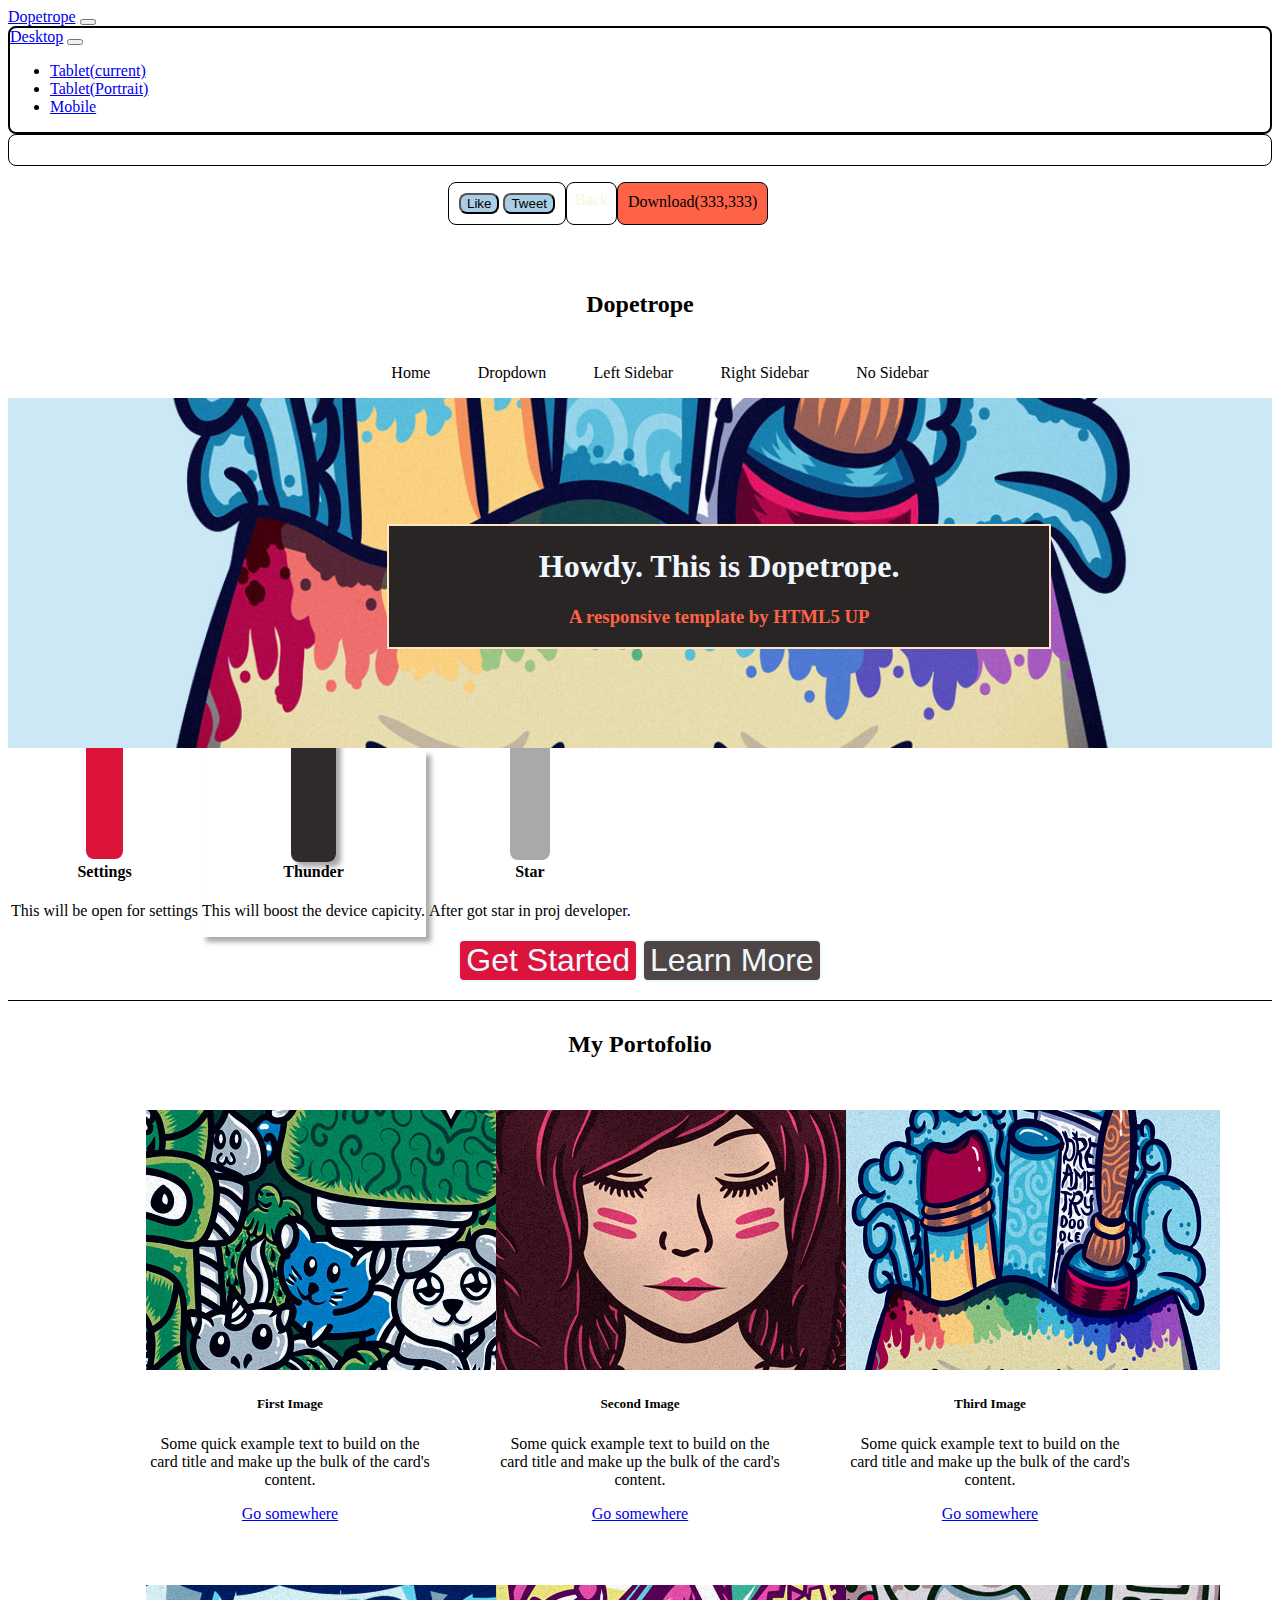
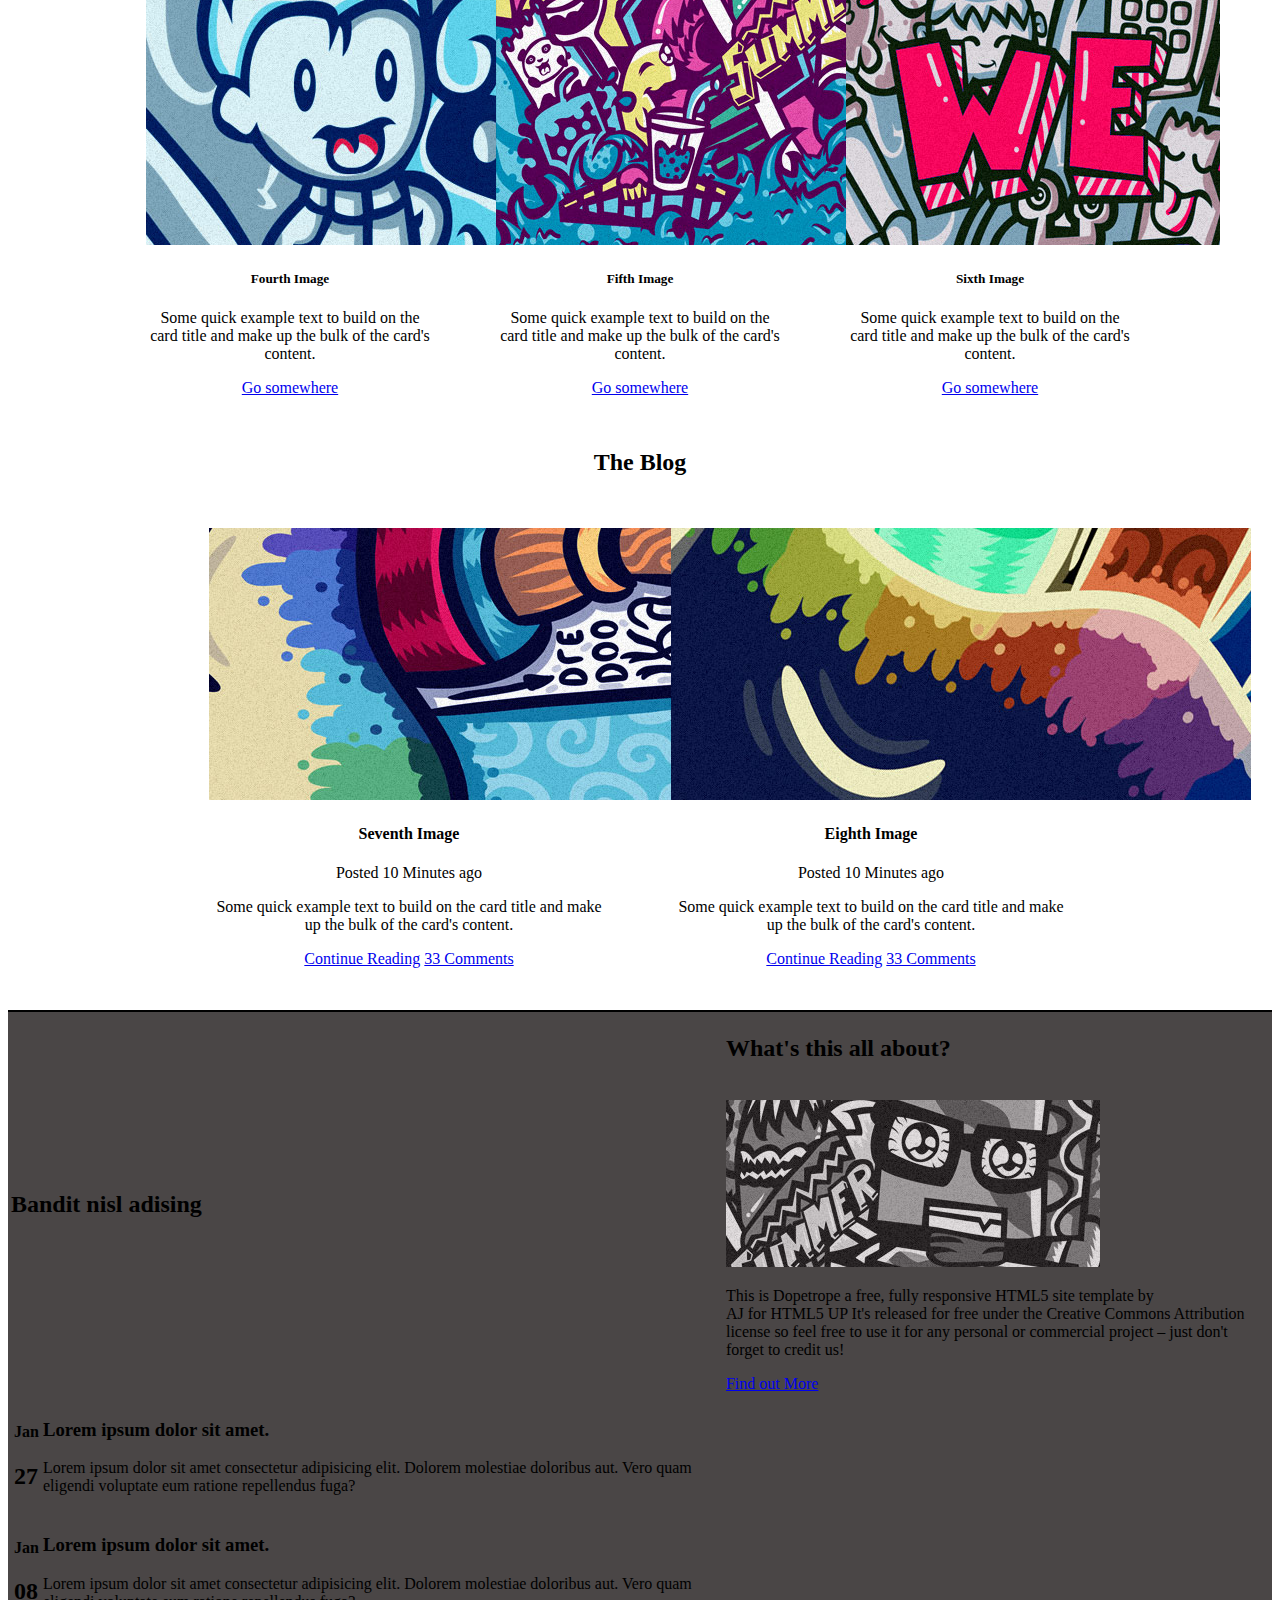
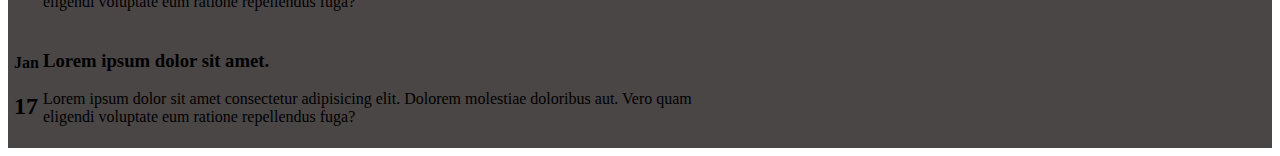
<file: index.html>
<!DOCTYPE html>
<html lang="en">
  <head>
    <meta charset="UTF-8" />
    <meta http-equiv="X-UA-Compatible" content="IE=edge" />
    <meta name="viewport" content="width=device-width, initial-scale=1.0" />
    <title>Dopetrope | HTML5 UP</title>
    <link rel="shortcut icon" href="./images/dope.ico" type="image/x-icon" />
    <link rel="stylesheet" href="dope.css" />
    <link
      rel="stylesheet"
      href="https://cdnjs.cloudflare.com/ajax/libs/font-awesome/6.2.1/css/all.min.css"
      integrity="sha512-MV7K8+y+gLIBoVD59lQIYicR65iaqukzvf/nwasF0nqhPay5w/9lJmVM2hMDcnK1OnMGCdVK+iQrJ7lzPJQd1w=="
      crossorigin="anonymous"
      referrerpolicy="no-referrer"
    />
    <link
      rel="stylesheet"
      href="https://cdn.jsdelivr.net/npm/bootstrap@4.6.2/dist/css/bootstrap.min.css"
      integrity="sha384-xOolHFLEh07PJGoPkLv1IbcEPTNtaed2xpHsD9ESMhqIYd0nLMwNLD69Npy4HI+N"
      crossorigin="anonymous"
    />
  </head>
  <body>
    <nav class="navbar navbar-expand-lg navbar-dark bg-dark">
      <a class="navbar-brand" href="#">Dopetrope</a>
      <button
        class="navbar-toggler"
        type="button"
        data-toggle="collapse"
        data-target="#navbarNav"
        aria-controls="navbarNav"
        aria-expanded="false"
        aria-label="Toggle navigation"
      >
        <span class="navbar-toggler-icon"></span>
      </button>
      <div class="collapse navbar-collapse" id="navbarNav">
        <nav class="navbar navbar-expand-lg navbar-dark bg-dark" id="Secondary">
          <a class="navbar-brand" href="#">Desktop</a>
          <button
            class="navbar-toggler"
            type="button"
            data-toggle="collapse"
            data-target="#navbarNav"
            aria-controls="navbarNav"
            aria-expanded="false"
            aria-label="Toggle navigation"
          >
            <span class="navbar-toggler-icon"></span>
          </button>
          <div class="collapse navbar-collapse" id="navbarNav">
            <ul class="navbar-nav">
              <li class="nav-item">
                <a class="nav-link" href="#"
                  >Tablet<span class="sr-only">(current)</span></a
                >
              </li>
              <li class="nav-item">
                <a class="nav-link" href="#">Tablet(Portrait)</a>
              </li>
              <li class="nav-item">
                <a class="nav-link" href="#">Mobile</a>
              </li>
            </ul>
          </div>
        </nav>
        <div id="third">
          <i class="fa-solid fa-arrow-up-right-from-square"></i>
        </div>
        <div id="primary1">
          <ul id="primary">
            <li id="iconstyle" class="rightbar">
              <button><i class="fa-regular fa-thumbs-up"></i>Like</button>
              <button id="tweeticon">
                <i class="fa-brands fa-twitter"></i>Tweet
              </button>
            </li>
            <li id="back" class="rightbar">Back</li>
            <li id="download" class="rightbar">Download(333,333)</li>
          </ul>
        </div>
      </div>
    </nav>
    <div id="jumbo">
      <h2>Dopetrope</h2>
      <ul>
        <li active>Home</li>
        <li>Dropdown</li>
        <li>Left Sidebar</li>
        <li>Right Sidebar</li>
        <li>No Sidebar</li>
      </ul>
    </div>
    <div id="fifth">
      <div id="innerfifth">
        <h1 style="color: aliceblue">Howdy. This is Dopetrope.</h1>
        <h3 style="color: tomato">A responsive template by HTML5 UP</h3>
      </div>
    </div>
    <div>
      <table class="table">
        <tr id="sixthone">
          <td>
            <i class="fa-sharp fa-solid fa-gear" id="sixthoneone"></i>
            <h4>Settings</h4>
            <p>This will be open for settings</p>
          </td>
          <td id="sixthtwo">
            <i class="fa-solid fa-bolt" id="sixtwo"></i>
            <h4>Thunder</h4>
            <p>This will boost the device capicity.</p>
          </td>
          <td>
            <i class="fa-regular fa-star" id="sixthree"></i>
            <h4>Star</h4>
            <p>After got star in proj developer.</p>
          </td>
        </tr>
      </table>
    </div>
    <div style="text-align: center">
      <button
        style="
        border: 2px solid ;
          border-radius: 6px;
          color: aliceblue;
          background-color: crimson;
          font-size: 2em;
        "
      >
        Get Started
      </button>
      <button
        style="
        border: 2px solid;
          border-radius: 6px;
          color: aliceblue;
          background-color: rgb(79, 69, 69);
          font-size: 2em;
        "
      >
        Learn More
      </button>
    </div>
    <br />
    <div id="porto">
      <h2>My Portofolio</h2>
      <table class="imgtab" cellpadding="30px">
        <tr>
          <td>
            <div class="card" style="width: 18rem">
              <img src="./images/pic02.jpg" class="card-img-top" alt="..." />
              <div class="card-body">
                <h5 class="card-title">First Image</h5>
                <p class="card-text">
                  Some quick example text to build on the card title and make up
                  the bulk of the card's content.
                </p>
                <a href="#" class="btn btn-dark">Go somewhere</a>
              </div>
            </div>
          </td>
          <td>
            <div class="card" style="width: 18rem">
              <img src="./images/pic03.jpg" class="card-img-top" alt="..." />
              <div class="card-body">
                <h5 class="card-title">Second Image</h5>
                <p class="card-text">
                  Some quick example text to build on the card title and make up
                  the bulk of the card's content.
                </p>
                <a href="#" class="btn btn-dark">Go somewhere</a>
              </div>
            </div>
          </td>
          <td>
            <div class="card" style="width: 18rem">
              <img src="./images/pic04.jpg" class="card-img-top" alt="..." />
              <div class="card-body">
                <h5 class="card-title">Third Image</h5>
                <p class="card-text">
                  Some quick example text to build on the card title and make up
                  the bulk of the card's content.
                </p>
                <a href="#" class="btn btn-dark">Go somewhere</a>
              </div>
            </div>
          </td>
        </tr>
        <tr>
          <td>
            <div class="card" style="width: 18rem">
              <img src="./images/pic05.jpg" class="card-img-top" alt="..." />
              <div class="card-body">
                <h5 class="card-title">Fourth Image</h5>
                <p class="card-text">
                  Some quick example text to build on the card title and make up
                  the bulk of the card's content.
                </p>
                <a href="#" class="btn btn-dark">Go somewhere</a>
              </div>
            </div>
          </td>
          <td>
            <div class="card" style="width: 18rem">
              <img src="./images/pic06.jpg" class="card-img-top" alt="..." />
              <div class="card-body">
                <h5 class="card-title">Fifth Image</h5>
                <p class="card-text">
                  Some quick example text to build on the card title and make up
                  the bulk of the card's content.
                </p>
                <a href="#" class="btn btn-dark">Go somewhere</a>
              </div>
            </div>
          </td>
          <td>
            <div class="card" style="width: 18rem">
              <img src="./images/pic07.jpg" class="card-img-top" alt="..." />
              <div class="card-body">
                <h5 class="card-title">Sixth Image</h5>
                <p class="card-text">
                  Some quick example text to build on the card title and make up
                  the bulk of the card's content.
                </p>
                <a href="#" class="btn btn-dark">Go somewhere</a>
              </div>
            </div>
          </td>
        </tr>
      </table>
      <h2>The Blog</h2>
      <table class="imgtab" cellpadding="30px">
        <tr>
          <td>
            <div class="card" style="width: 25rem">
              <img src="./images/pic08.jpg" class="card-img-top" alt="..." />
              <div class="card-body">
                <h4 class="card-title">Seventh Image</h4>
                <p>Posted 10 Minutes ago</p>
                <p class="card-text">
                  Some quick example text to build on the card title and make up
                  the bulk of the card's content.
                </p>
                <a href="#" class="btn btn-danger"
                  ><i class="fa-regular fa-file"></i> Continue Reading</a
                >
                <a href="#" class="btn btn-dark"
                  ><i class="fa-regular fa-comment"></i> 33 Comments</a
                >
              </div>
            </div>
          </td>
          <td>
            <div class="card" style="width: 25rem">
              <img src="./images/pic09.jpg" class="card-img-top" alt="..." />
              <div class="card-body">
                <h4 class="card-title">Eighth Image</h4>
                <p>Posted 10 Minutes ago</p>
                <p class="card-text">
                  Some quick example text to build on the card title and make up
                  the bulk of the card's content.
                </p>
                <a href="#" class="btn btn-danger"
                  ><i class="fa-regular fa-file"></i> Continue Reading</a
                >
                <a href="#" class="btn btn-dark"
                  ><i class="fa-regular fa-comment"></i> 33 Comments</a
                >
              </div>
            </div>
          </td>
        </tr>
      </table>
    </div>
    <div id="last1">
      <table id="last">
        <tr >
          <td>
            <h2>Bandit nisl adising</h2>
          </td>
          <td colspan="5">
            <h2>What's this all about?</h2>
            <br />
            <img src="./images/pic10.jpg" alt="" />
            <br />
            <p>
              This is Dopetrope a free, fully responsive HTML5 site template by
              <br> AJ for HTML5 UP It's released for free under the Creative Commons
              Attribution <br> license so feel free to use it for any personal or
              commercial project – just don't forget to credit us!
            </p>
            <a href="#" class="btn btn-danger"> Find out More</a>
          </td>
        </tr>
        <tr>
          <td>
            <table>
              <tr>
                <td>
                  <h4>Jan</h4>
                  <h2>27</h2>
                </td>
                <td>
                  <b><h3>Lorem ipsum dolor sit amet.</h3></b>
                  <p>Lorem ipsum dolor sit amet consectetur adipisicing elit. Dolorem molestiae doloribus aut. Vero quam eligendi voluptate eum ratione repellendus fuga?</p>
                </td>
              </tr>
              <tr>
                <td>
                  <h4>Jan</h4>
                  <h2>08</h2>
                </td>
                <td>
                  <b><h3>Lorem ipsum dolor sit amet.</h3></b>
                  <p>Lorem ipsum dolor sit amet consectetur adipisicing elit. Dolorem molestiae doloribus aut. Vero quam eligendi voluptate eum ratione repellendus fuga?</p>
                </td>
              </tr>
              <tr>
                <td>
                  <h4>Jan</h4>
                  <h2>17</h2>
                </td>
                <td>
                  <b><h3>Lorem ipsum dolor sit amet.</h3></b>
                  <p>Lorem ipsum dolor sit amet consectetur adipisicing elit. Dolorem molestiae doloribus aut. Vero quam eligendi voluptate eum ratione repellendus fuga?</p>
                </td>
              </tr>
              
            </table>
          </td>
        </tr>
      </table>
    </div>
  </body>
</html>
</file>
<file: dope.css>
#Secondary{
    border: 2px solid;
    border-radius: 8px;
}
#third{
    border: 1px solid black;
    padding: 15px;
    border-radius: 8px;
}
#primary{
    display: flex;
}
#primary1{
    margin-left: 400px;
}
#primary li{
    list-style: none;
}
#iconstyle{
    border: 1px solid;
    padding: 10px;
    border-radius: 8px;
}
#iconstyle button{
    border-radius: 8px;
    background-color: rgb(170, 206, 229);
}
#back{
    border: 1px solid black;
    border-radius: 8px;
    padding: 8px;
    color: beige;
}
#download{
    border: 1px solid;
    border-radius: 8px;
    padding: 10px;
    background-color: tomato;
}
#jumbo{
    padding-top: 30px;
    display: flex;
    flex-direction: column;
    align-items: center;
}
#jumbo ul{
    cursor: pointer;
    padding-top: 10px;
    display: flex;
    width: 50%;
    justify-content: space-evenly;
}
#jumbo ul li{
    list-style: none;
    flex-direction: row;

}
#fifth{
    background-image: url("./images/pic01.jpg");
    height: 350px;
    background-repeat: no-repeat;
    background-size: cover;
    position: relative;
}
#innerfifth{
    border: 2px solid;
    width: 660px;
    text-align: center;
    color: bisque;
    background-color: rgb(42, 37, 37);
    position: absolute;
    margin-top: 10%;
    margin-left: 30%;
}
@media only screen and (max-width: 600px){
    #innerfifth{
        width: 300px;
        margin-left: 13%;
    }
}
#sixthone{
    text-align: center;
    padding-top: 20px;
}
#sixthoneone{
    background-color: crimson;
    border-radius: 8px;
    font-size: 5em;
    padding: 10%;
    color: aliceblue;
}
#sixtwo{
    background-color: rgb(48, 43, 43);
    border-radius: 8px;
    font-size: 5em;
    padding: 10%;
    color: aliceblue;
    box-shadow: 5px 5px 5px darkgray;
}
#sixthtwo{
    box-shadow: 5px 5px 5px darkgrey;
}
#sixthree{
    background-color: darkgrey;
    border-radius: 8px;
    font-size: 5em;
    padding: 10%;
    color: aliceblue;
}
#table{
    width: 100%;
}
#porto{
    padding: 10px;
    border-top: 1px solid;
    text-align: center;
}
.imgtab{
    text-align: center;
    display: flex;
    justify-content: space-evenly;
}
#last{
    border-top: 2px solid black;
    width: 85% auto;
}
#last1{
    background-color: rgb(74, 70, 70);
    width: 85% auto;
}
</file>
